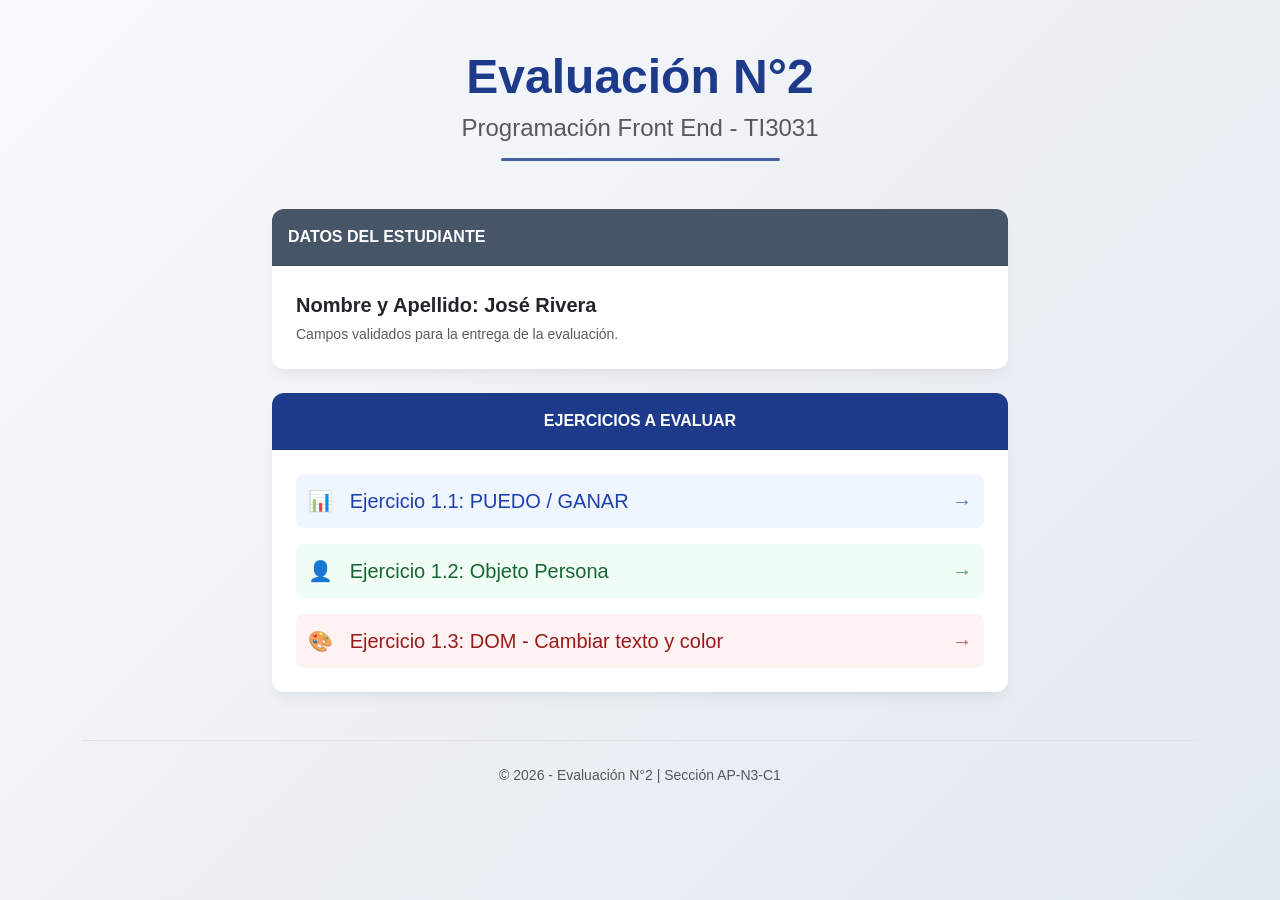
<file: index.html>
<!DOCTYPE html>
<html lang="es">
<head>
    <meta charset="UTF-8">
    <meta name="viewport" content="width=device-width, initial-scale=1.0">
    <title>Evaluación 2 - Programación Front End</title>
    <!-- Bootstrap CSS -->
    <link href="https://cdn.jsdelivr.net/npm/bootstrap@5.3.3/dist/css/bootstrap.min.css" rel="stylesheet">
    <!-- CSS propio -->
    <link rel="stylesheet" href="css/styles.css">
    
    <!-- Estilos personalizados para mejorar colores y diseño -->
    <style>
        :root {
            --primary-color: #1e3a8a; /* Azul profundo moderno */
            --secondary-color: #475569; /* Gris pizarra elegante */
            --bg-gradient: linear-gradient(135deg, #f8fafc 0%, #e2e8f0 100%);
        }

        body {
            background: var(--bg-gradient) !important;
            min-height: 100vh;
            font-family: 'Segoe UI', Tahoma, Geneva, Verdana, sans-serif;
        }

        /* Tarjetas con bordes más suaves y sombras sutiles */
        .custom-card {
            border: none;
            border-radius: 12px;
            overflow: hidden;
            box-shadow: 0 10px 15px -3px rgba(0, 0, 0, 0.05), 0 4px 6px -4px rgba(0, 0, 0, 0.05);
            background-color: #ffffff;
        }

        .card-header-primary {
            background-color: var(--primary-color) !important;
            color: #ffffff !important;
        }

        .card-header-dark {
            background-color: var(--secondary-color) !important;
            color: #ffffff !important;
        }

        /* Botones personalizados con efectos hover */
        .btn-custom {
            border: none;
            border-radius: 8px;
            font-weight: 500;
            transition: all 0.2s ease-in-out;
            padding: 12px;
            text-align: left;
            display: flex;
            align-items: center;
            justify-content: space-between;
        }

        .btn-ex1 { background-color: #eff6ff; color: #1e40af; }
        .btn-ex1:hover { background-color: #dbeafe; transform: translateY(-2px); }

        .btn-ex2 { background-color: #f0fdf4; color: #166534; }
        .btn-ex2:hover { background-color: #dcfce7; transform: translateY(-2px); }

        .btn-ex3 { background-color: #fef2f2; color: #991b1b; }
        .btn-ex3:hover { background-color: #fee2e2; transform: translateY(-2px); }

        .btn-custom::after {
            content: '→';
            font-weight: bold;
            opacity: 0.7;
        }

        hr.custom-hr {
            border-top: 3px solid var(--primary-color);
            opacity: 0.8;
            border-radius: 2px;
        }
    </style>
</head>
<body>
    <div class="container py-5">
        <!-- Título centrado -->
        <div class="text-center mb-5">
            <h1 class="display-5 fw-bold" style="color: var(--primary-color);">Evaluación N°2</h1>
            <h2 class="h4 text-muted fw-normal">Programación Front End - TI3031</h2>
            <hr class="w-25 mx-auto custom-hr">
        </div>
        
        <!-- Datos del Estudiante -->
        <div class="row justify-content-center mb-4">
            <div class="col-md-8">
                <div class="card custom-card">
                    <div class="card-header card-header-dark py-3">
                        <strong class="text-uppercase tracking-wide fs-6">Datos del Estudiante</strong>
                    </div>
                    <div class="card-body p-4 text-start">
                        <p class="fs-5 mb-0"><strong>Nombre y Apellido:</strong> <span id="nombreEstudiante" class="fw-semibold text-dark">José Rivera</span></p>
                        <p class="small text-muted mb-0 mt-1">Campos validados para la entrega de la evaluación.</p>
                    </div>
                </div>
            </div>
        </div>

        <!-- Enlaces/botones para acceder a ejercicios -->
        <div class="row justify-content-center">
            <div class="col-md-8">
                <div class="card custom-card">
                    <div class="card-header card-header-primary py-3 text-center">
                        <strong class="text-uppercase tracking-wide fs-6">Ejercicios a Evaluar</strong>
                    </div>
                    <div class="card-body p-4">
                        <div class="d-grid gap-3">
                            <a href="views/ejercicio1.html" class="btn btn-custom btn-ex1 btn-lg">
                                <span>📊 &nbsp; Ejercicio 1.1: PUEDO / GANAR</span>
                            </a>
                            <a href="views/ejercicio2.html" class="btn btn-custom btn-ex2 btn-lg">
                                <span>👤 &nbsp; Ejercicio 1.2: Objeto Persona</span>
                            </a>
                            <a href="views/ejercicio3.html" class="btn btn-custom btn-ex3 btn-lg">
                                <span>🎨 &nbsp; Ejercicio 1.3: DOM - Cambiar texto y color</span>
                            </a>
                        </div>
                    </div>
                </div>
            </div>
        </div>

        <!-- Footer -->
        <footer class="text-center mt-5 pt-4 text-muted border-top">
            <p class="small mb-0">© 2026 - Evaluación N°2 | Sección AP-N3-C1</p>
        </footer>
    </div>

    <!-- JS propio -->
    <script src="js/main.js"></script>
</body>
</html>
</file>
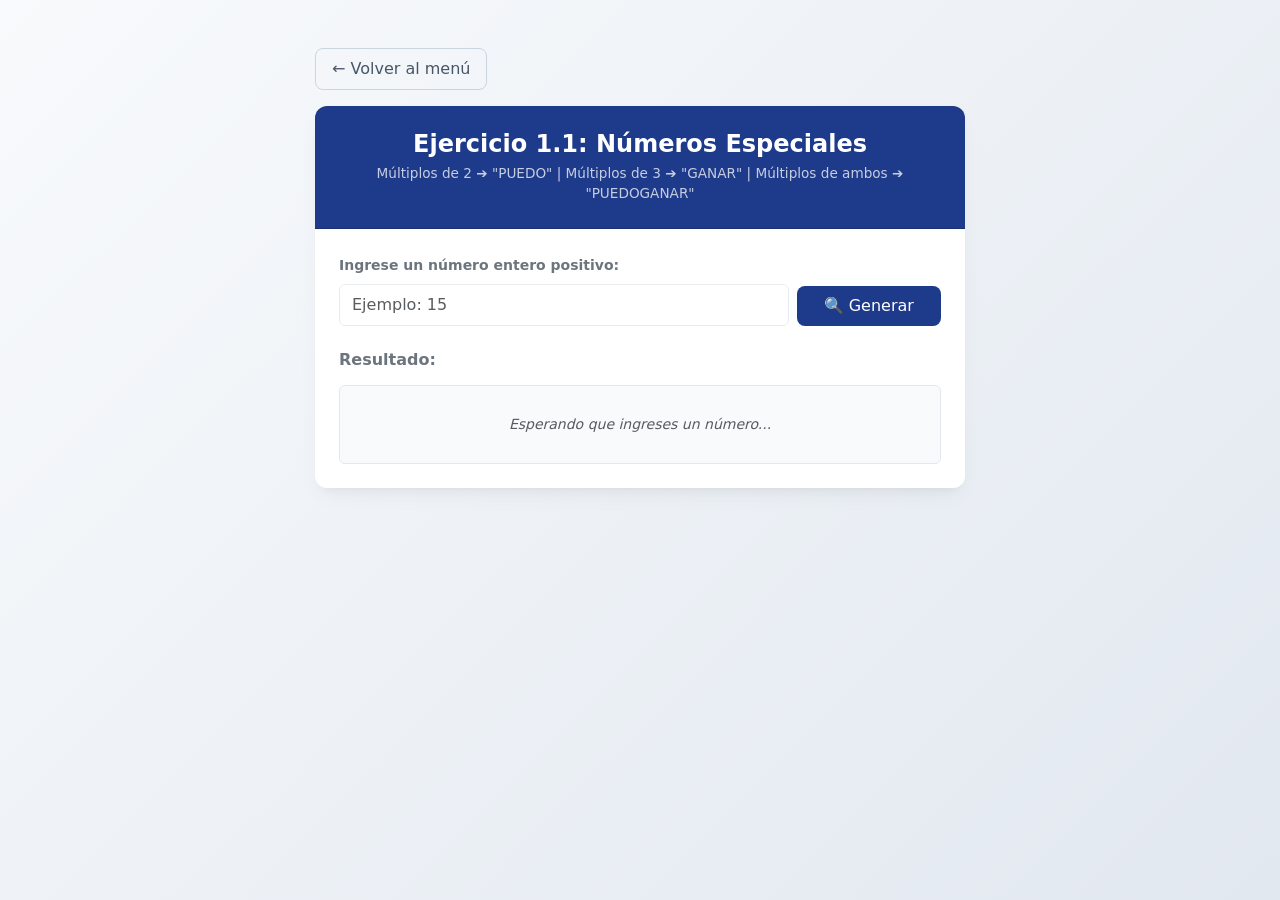
<file: views/ejercicio1.html>
<!DOCTYPE html>
<html lang="es">
<head>
    <meta charset="UTF-8">
    <meta name="viewport" content="width=device-width, initial-scale=1.0">
    <title>Ejercicio 1.1 - PUEDO / GANAR</title>
    <link href="https://cdn.jsdelivr.net/npm/bootstrap@5.3.3/dist/css/bootstrap.min.css" rel="stylesheet">
    <link rel="stylesheet" href="../css/styles.css">
    
    <style>
        :root {
            --primary-color: #1e3a8a; /* Azul profundo */
            --secondary-color: #475569; /* Gris pizarra */
            --bg-gradient: linear-gradient(135deg, #f8fafc 0%, #e2e8f0 100%);
        }

        body {
            background: var(--bg-gradient) !important;
            min-height: 100vh;
            font-family: 'Segoe UI', system-ui, sans-serif;
        }

        .content-wrapper {
            max-width: 650px;
            margin: 0 auto;
        }

        .custom-card {
            border: none;
            border-radius: 12px;
            overflow: hidden;
            box-shadow: 0 10px 25px -5px rgba(0, 0, 0, 0.05), 0 8px 10px -6px rgba(0, 0, 0, 0.05);
            background-color: #ffffff;
        }

        .card-header-primary {
            background-color: var(--primary-color) !important;
            color: #ffffff !important;
        }

        /* Botón volver - HOVER LUMINOSO Y SUAVE */
        .btn-back {
            background-color: transparent;
            color: var(--secondary-color);
            border: 1px solid #cbd5e1;
            font-weight: 500;
            transition: all 0.2s ease;
            border-radius: 8px;
        }
        .btn-back:hover {
            background-color: #eff6ff; /* Fondo azul muy claro */
            color: var(--primary-color); /* Texto cambia a azul principal */
            border-color: #bfdbfe;
            transform: translateX(-3px);
        }

        /* Botón Generar - HOVER VIVO (SE ACLARA) */
        .btn-action {
            background-color: var(--primary-color);
            border: none;
            color: white;
            font-weight: 500;
            transition: all 0.25s ease-in-out;
            border-radius: 8px;
        }
        .btn-action:hover {
            background-color: #2563eb; /* Azul brillante y vivo */
            transform: translateY(-1px);
            box-shadow: 0 4px 12px rgba(37, 99, 235, 0.2);
        }

        .resultado-container {
            background-color: #f8fafc !important;
            border: 1px solid #e2e8f0;
            color: #334155 !important;
        }

        .linea-resultado {
            font-size: 0.95rem;
            padding: 10px 14px;
            border-bottom: 1px solid #f1f5f9;
            display: flex;
            justify-content: space-between;
            align-items: center;
        }
        .linea-resultado:last-child {
            border-bottom: none;
        }

        .numero-normal { color: var(--secondary-color); font-weight: 500; }
        
        .badge-puedo { 
            background-color: #dbeafe; color: #1e40af; 
            padding: 4px 12px; border-radius: 20px; font-weight: 600; font-size: 0.85rem;
        }
        .badge-ganar { 
            background-color: #dcfce7; color: #166534; 
            padding: 4px 12px; border-radius: 20px; font-weight: 600; font-size: 0.85rem;
        }
        .badge-puedo-ganar { 
            background-color: #fef2f2; color: #991b1b; 
            padding: 4px 12px; border-radius: 20px; font-weight: 700; font-size: 0.85rem;
            border: 1px dashed #fca5a5;
        }
    </style>
</head>
<body>
    <div class="container py-5">
        <div class="content-wrapper">
            
            <div class="mb-3 text-start">
                <button onclick="volverConHistory()" class="btn btn-back px-3 py-2">← Volver al menú</button>
            </div>

            <div class="card custom-card">
                <div class="card-header card-header-primary text-center py-4">
                    <h3 class="h4 mb-1 fw-bold">Ejercicio 1.1: Números Especiales</h3>
                    <p class="mb-0 small opacity-75" style="font-size: 0.85rem;">
                        Múltiplos de 2 ➔ "PUEDO" | Múltiplos de 3 ➔ "GANAR" | Múltiplos de ambos ➔ "PUEDOGANAR"
                    </p>
                </div>
                <div class="card-body p-4">
                    <div class="row g-2 align-items-end">
                        <div class="col-8 col-sm-9">
                            <label for="numeroInput" class="form-label fw-semibold text-secondary small mb-2">Ingrese un número entero positivo:</label>
                            <input type="number" id="numeroInput" class="form-control border-light-subtle py-2" placeholder="Ejemplo: 15" min="1">
                        </div>
                        <div class="col-4 col-sm-3">
                            <button id="btnGenerar" class="btn btn-action py-2 w-100">🔍 Generar</button>
                        </div>
                    </div>
                    
                    <div class="mt-4">
                        <h5 class="text-secondary fw-semibold h6 mb-3">Resultado:</h5>
                        <div id="resultado" class="resultado-container p-1 rounded" style="max-height: 350px; overflow-y: auto;">
                            <div class="text-muted text-center py-4 small fst-italic">Esperando que ingreses un número...</div>
                        </div>
                    </div>
                </div>
            </div>

        </div>
    </div>

    <script>
        // Función que resuelve el problema de múltiplos
        function procesarNumeros(hasta) {
            let resultados = [];
            
            for (let i = 1; i <= hasta; i++) {
                let esMultiplo2 = (i % 2 === 0);
                let esMultiplo3 = (i % 3 === 0);
                
                if (esMultiplo2 && esMultiplo3) {
                    resultados.push({ valor: i, texto: "PUEDOGANAR", clase: "badge-puedo-ganar" });
                } 
                else if (esMultiplo2) {
                    resultados.push({ valor: i, texto: "PUEDO", clase: "badge-puedo" });
                } 
                else if (esMultiplo3) {
                    resultados.push({ valor: i, texto: "GANAR", clase: "badge-ganar" });
                } 
                else {
                    resultados.push({ valor: i, texto: i.toString(), clase: "numero-normal" });
                }
            }
            return resultados;
        }

        // Mostrar resultados en el DOM
        function mostrarResultados(resultados) {
            const contenedor = document.getElementById("resultado");
            contenedor.innerHTML = "";
            
            resultados.forEach(r => {
                const div = document.createElement("div");
                div.className = "linea-resultado";
                
                if (r.clase === "numero-normal") {
                    div.innerHTML = `<span class="text-muted small">Número ${r.valor}</span> <span class="${r.clase}">${r.texto}</span>`;
                } else {
                    div.innerHTML = `<span class="fw-semibold text-secondary small">Número ${r.valor}</span> <span class="${r.clase}">${r.texto}</span>`;
                }
                
                contenedor.appendChild(div);
            });
        }

        // Evento del botón
        document.getElementById("btnGenerar").addEventListener("click", function() {
            let numero = parseInt(document.getElementById("numeroInput").value);
            
            // Validación segura
            if (isNaN(numero) || numero < 1) {
                document.getElementById("resultado").innerHTML = 
                    '<div class="alert alert-danger m-2 py-2 small">⚠️ Error: Debe ingresar un número válido mayor o igual a 1.</div>';
                return;
            }
            
            const resultados = procesarNumeros(numero);
            mostrarResultados(resultados);
        });
    </script>
    
    <script src="../js/main.js"></script>
</body>
</html>
</file>
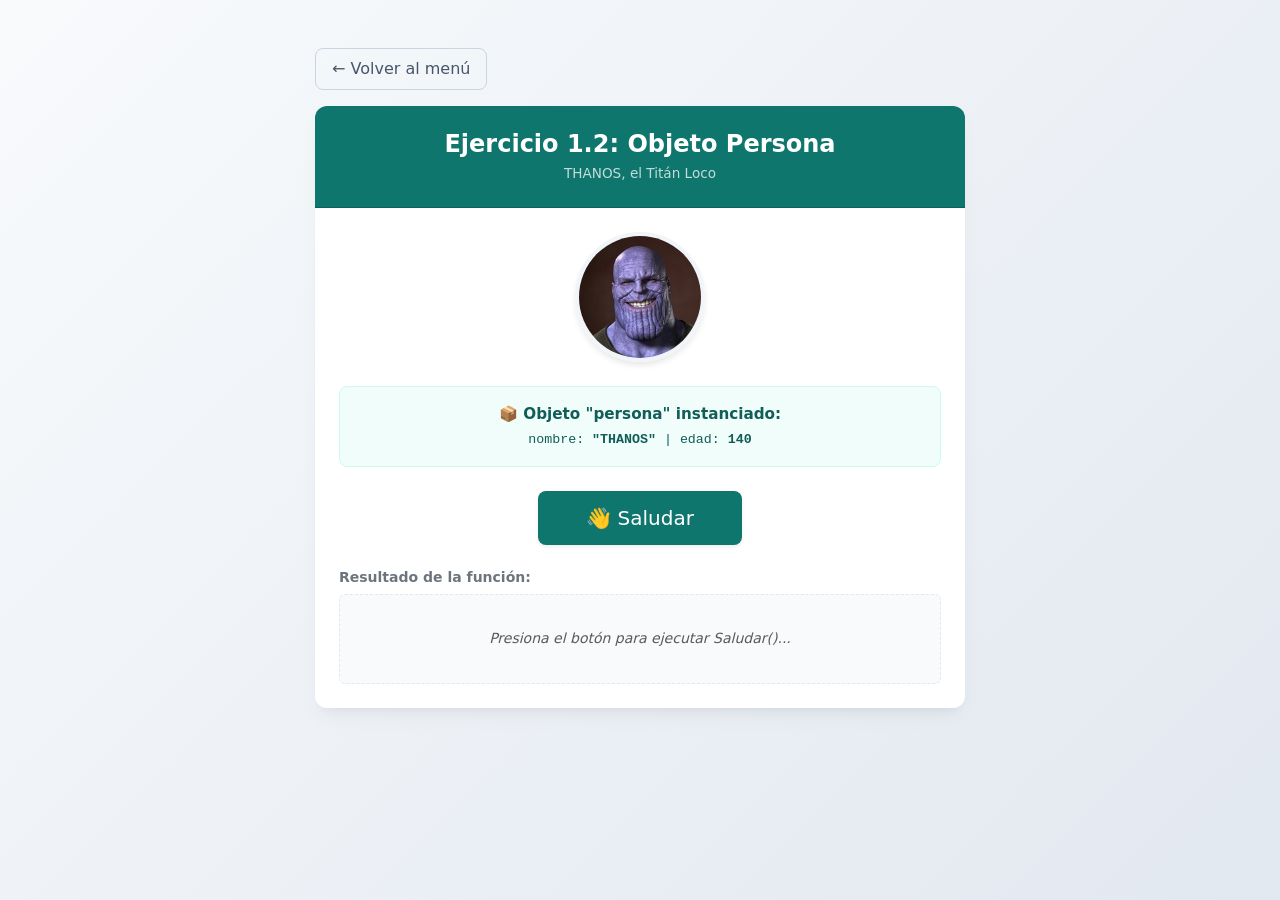
<file: views/ejercicio2.html>
<!DOCTYPE html>
<html lang="es">
<head>
    <meta charset="UTF-8">
    <meta name="viewport" content="width=device-width, initial-scale=1.0">
    <title>Ejercicio 1.2 - Objeto Persona</title>
    <link href="https://cdn.jsdelivr.net/npm/bootstrap@5.3.3/dist/css/bootstrap.min.css" rel="stylesheet">
    <link rel="stylesheet" href="../css/styles.css">
    
   <style>
        :root {
            --primary-color: #0f766e; /* Verde esmeralda oscuro */
            --secondary-color: #475569; /* Gris pizarra */
            --bg-gradient: linear-gradient(135deg, #f8fafc 0%, #e2e8f0 100%);
        }

        body {
            background: var(--bg-gradient) !important;
            min-height: 100vh;
            font-family: 'Segoe UI', system-ui, sans-serif;
        }

        .content-wrapper {
            max-width: 650px;
            margin: 0 auto;
        }

        .custom-card {
            border: none;
            border-radius: 12px;
            overflow: hidden;
            box-shadow: 0 10px 25px -5px rgba(0, 0, 0, 0.05), 0 8px 10px -6px rgba(0, 0, 0, 0.05);
            background-color: #ffffff;
        }

        .card-header-success {
            background-color: var(--primary-color) !important;
            color: #ffffff !important;
        }

        /* Botón volver - HOVER CON TONO ESMERALDA SUAVE */
        .btn-back {
            background-color: transparent;
            color: var(--secondary-color);
            border: 1px solid #cbd5e1;
            font-weight: 500;
            transition: all 0.2s ease;
            border-radius: 8px;
        }
        .btn-back:hover {
            background-color: #f0fdfa; /* Fondo menta muy claro */
            color: var(--primary-color); /* Texto esmeralda */
            border-color: #ccfbf1;
            transform: translateX(-3px);
        }

        .avatar-img {
            width: 130px;
            height: 130px;
            object-fit: cover;
            border-radius: 50%;
            border: 4px solid #f1f5f9;
            box-shadow: 0 4px 6px -1px rgba(0, 0, 0, 0.1);
        }

        .object-badge {
            background-color: #f0fdfa;
            border: 1px solid #ccfbf1;
            color: #115e59;
            border-radius: 8px;
            font-size: 0.95rem;
        }

        /* Botón Saludar - HOVER LUMINOSO (SE ACLARA) */
        .btn-action {
            background-color: var(--primary-color);
            border: none;
            color: white;
            font-weight: 500;
            transition: all 0.25s ease-in-out;
            border-radius: 8px;
        }
        .btn-action:hover {
            background-color: #0d9488; /* Verde menta más claro y encendido */
            transform: translateY(-1px);
            box-shadow: 0 4px 12px rgba(13, 148, 136, 0.25);
        }

        .saludo-container {
            background-color: #f8fafc;
            border: 1px dashed #e2e8f0;
            min-height: 90px;
            display: flex;
            align-items: center;
            justify-content: center;
            transition: all 0.3s ease;
        }
    </style>
</head>
<body>
    <div class="container py-5">
        <div class="content-wrapper">
            
            <div class="mb-3 text-start">
                <button onclick="volverConHistory()" class="btn btn-back px-3 py-2">← Volver al menú</button>
            </div>

            <div class="card custom-card">
                <div class="card-header card-header-success text-center py-4">
                    <h3 class="h4 mb-1 fw-bold">Ejercicio 1.2: Objeto Persona</h3>
                    <p class="mb-0 small opacity-75" style="font-size: 0.85rem;">THANOS, el Titán Loco</p>
                </div>
                
                <div class="card-body p-4 text-center">
                    <div class="mb-4">
                        <img src="../img/thanos.jpg" alt="Thanos" class="avatar-img" 
                             onerror="this.src='https://via.placeholder.com/150x150?text=THANOS'">
                    </div>
                    
                    <div class="object-badge p-3 mb-4">
                        <span class="fw-semibold">📦 Objeto "persona" instanciado:</span>
                        <div class="mt-1 small font-monospace">
                            nombre: <span class="fw-bold">"THANOS"</span> | edad: <span class="fw-bold">140</span>
                        </div>
                    </div>
                    
                    <div class="mb-4">
                        <button id="btnSaludar" class="btn btn-action btn-lg px-5 py-2.5 shadow-sm">👋 Saludar</button>
                    </div>
                    
                    <div>
                        <h6 class="text-start text-secondary fw-semibold mb-2 small">Resultado de la función:</h6>
                        <div id="mensajeSaludo" class="saludo-container rounded p-3">
                            <span class="text-muted small fst-italic">Presiona el botón para ejecutar Saludar()...</span>
                        </div>
                    </div>
                </div>
            </div>

        </div>
    </div>

    <script>
        // 1. Crear el objeto "persona" exactamente como pide el enunciado
        const persona = {
            nombre: "THANOS",
            edad: 140
        };
        
        // 2. Función Saludar que recibe nombre y edad como parámetros
        function Saludar(nombre, edad) {
            return `Hola, soy ${nombre} y tengo ${edad} años.`;
        }
        
        // 3. Evento del botón
        document.getElementById("btnSaludar").addEventListener("click", function() {
            const mensaje = Saludar(persona.nombre, persona.edad);
            const contenedor = document.getElementById("mensajeSaludo");
            
            // Estilo inyectado moderno para la respuesta
            contenedor.style.borderStyle = "solid";
            contenedor.style.borderColor = "#b91c1c"; // Borde sutil
            contenedor.style.backgroundColor = "#fef2f2"; // Fondo suave para el saludo
            
            contenedor.innerHTML = `
                <div class="text-center w-100">
                    <span class="fs-5 d-block fw-bold text-danger mb-1">📢 ¡Thanos ha llegado!</span>
                    <strong class="text-dark h5 fw-semibold font-monospace">"${mensaje}"</strong>
                </div>
            `;
        });
    </script>
    
    <script src="../js/main.js"></script>
</body>
</html>
</file>
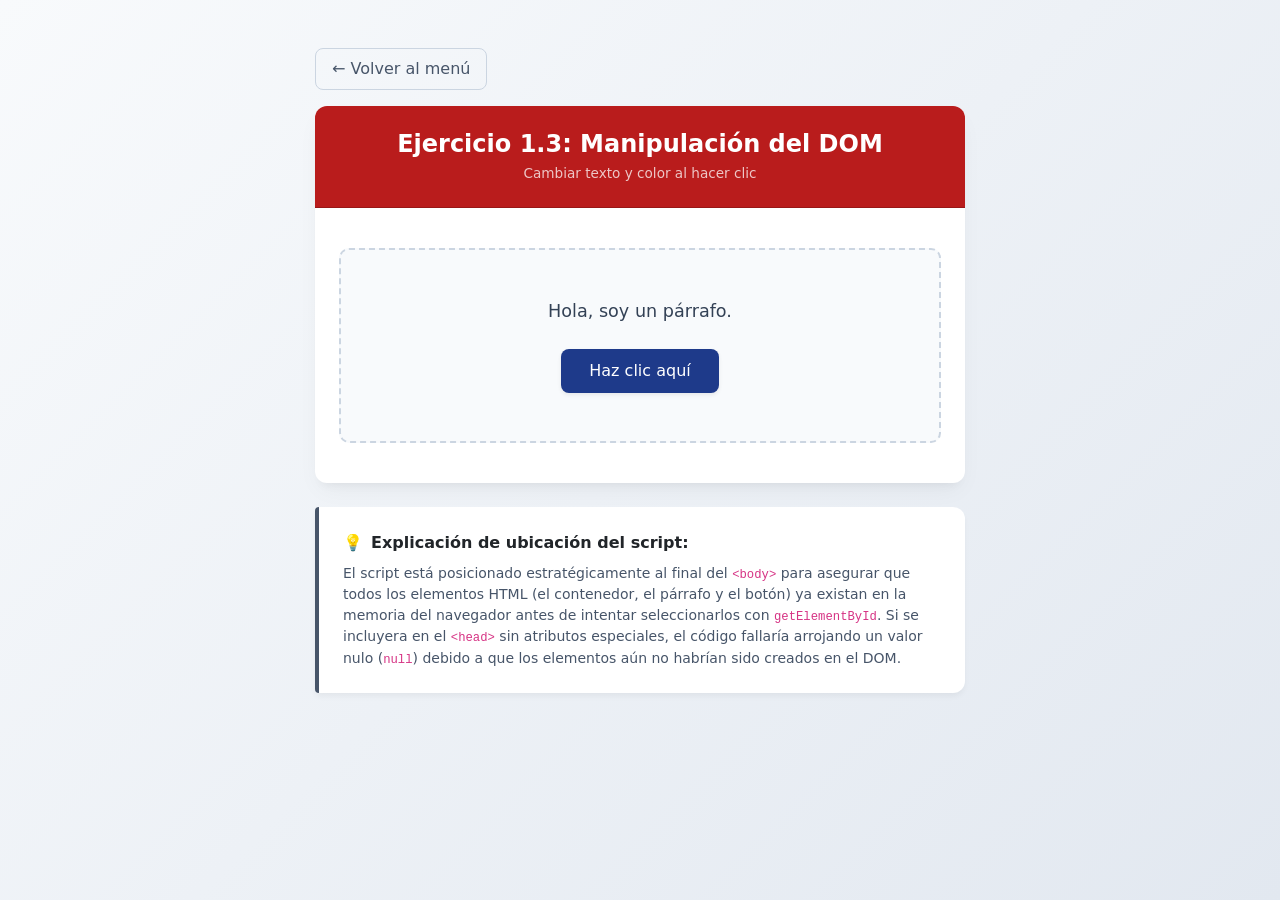
<file: views/ejercicio3.html>
<!DOCTYPE html>
<html lang="es">
<head>
    <meta charset="UTF-8">
    <meta name="viewport" content="width=device-width, initial-scale=1.0">
    <title>Ejercicio 1.3 - Manipulación del DOM</title>
    <link href="https://cdn.jsdelivr.net/npm/bootstrap@5.3.3/dist/css/bootstrap.min.css" rel="stylesheet">
    <link rel="stylesheet" href="../css/styles.css">
    
    <style>
        :root {
            --primary-color: #b91c1c; /* Rojo coral quemado */
            --secondary-color: #475569; /* Gris pizarra */
            --bg-gradient: linear-gradient(135deg, #f8fafc 0%, #e2e8f0 100%);
        }

        body {
            background: var(--bg-gradient) !important;
            min-height: 100vh;
            font-family: 'Segoe UI', system-ui, sans-serif;
        }

        .content-wrapper {
            max-width: 650px;
            margin: 0 auto;
        }

        .custom-card {
            border: none;
            border-radius: 12px;
            overflow: hidden;
            box-shadow: 0 10px 25px -5px rgba(0, 0, 0, 0.05), 0 8px 10px -6px rgba(0, 0, 0, 0.05);
            background-color: #ffffff;
        }

        .card-header-danger {
            background-color: var(--primary-color) !important;
            color: #ffffff !important;
        }

        /* Botón volver - HOVER CON TONO ROJO SUAVE */
        .btn-back {
            background-color: transparent;
            color: var(--secondary-color);
            border: 1px solid #cbd5e1;
            font-weight: 500;
            transition: all 0.2s ease;
            border-radius: 8px;
        }
        .btn-back:hover {
            background-color: #fef2f2; /* Fondo rosa/rojo muy claro */
            color: var(--primary-color); /* Texto rojo coral */
            border-color: #fca5a5;
            transform: translateX(-3px);
        }

        .interactive-zone {
            background-color: #f8fafc !important;
            border: 2px dashed #cbd5e1 !important;
            border-radius: 10px;
            transition: all 0.3s ease;
        }

        #miParrafo {
            font-size: 1.1rem;
            color: #334155;
            transition: all 0.3s ease;
        }

        /* Botón de acción - HOVER LUMINOSO (SE ACLARA) */
        .btn-action {
            background-color: #1e3a8a; /* Azul base */
            border: none;
            color: white;
            font-weight: 500;
            padding: 10px 28px;
            border-radius: 8px;
            transition: all 0.25s ease-in-out;
        }
        .btn-action:hover {
            background-color: #2563eb; /* Azul brillante y vivo */
            transform: translateY(-1px);
            box-shadow: 0 4px 12px rgba(37, 99, 235, 0.2);
        }

        .explanation-card {
            background-color: #ffffff;
            border: none;
            border-left: 4px solid var(--secondary-color);
            border-radius: 4px 12px 12px 4px;
            box-shadow: 0 4px 6px -1px rgba(0, 0, 0, 0.05);
            color: #475569;
        }
    </style>
</head>
<body>
    <div class="container py-5">
        <div class="content-wrapper">
            
            <div class="mb-3 text-start">
                <button onclick="volverConHistory()" class="btn btn-back px-3 py-2">← Volver al menú</button>
            </div>

            <div class="card custom-card">
                <div class="card-header card-header-danger text-center py-4">
                    <h3 class="h4 mb-1 fw-bold">Ejercicio 1.3: Manipulación del DOM</h3>
                    <p class="mb-0 small opacity-75" style="font-size: 0.85rem;">Cambiar texto y color al hacer clic</p>
                </div>
                <div class="card-body p-4 text-center">
                    
                    <div id="miDiv" class="interactive-zone p-5 my-3">
                        <p id="miParrafo" class="mb-4 fw-medium">Hola, soy un párrafo.</p>
                        <button id="miBoton" class="btn btn-action shadow-sm">Haz clic aquí</button>
                    </div>
                    
                </div>
            </div>
            
            <div class="explanation-card p-4 mt-4">
                <div class="d-flex gap-2 align-items-center mb-2">
                    <span>💡</span>
                    <strong class="text-dark">Explicación de ubicación del script:</strong>
                </div>
                <p class="small mb-0 lh-base">
                    El script está posicionado estratégicamente al final del <code>&lt;body&gt;</code> para asegurar que todos los elementos HTML (el contenedor, el párrafo y el botón) ya existan en la memoria del navegador antes de intentar seleccionarlos con <code>getElementById</code>. Si se incluyera en el <code>&lt;head&gt;</code> sin atributos especiales, el código fallaría arrojando un valor nulo (<code>null</code>) debido a que los elementos aún no habrían sido creados en el DOM.
                </p>
            </div>

        </div>
    </div>

    <script>
        // Obtener referencias a los elementos
        const boton = document.getElementById("miBoton");
        const parrafo = document.getElementById("miParrafo");
        const contenedorDiv = document.getElementById("miDiv");
        
        // Verificar que los elementos existen (Buena práctica de desarrollo)
        if (boton && parrafo) {
            // Agregar el evento click al botón
            boton.addEventListener("click", function() {
                // Cambiar el texto del párrafo
                parrafo.textContent = "¡ES INCREÍBLE!";
                
                // Cambiar las propiedades de estilo dinámicamente con un look moderno
                parrafo.style.color = "#dc2626"; // Rojo intenso semántico
                parrafo.style.fontWeight = "700";
                parrafo.style.fontSize = "1.6rem";
                
                // Extra visual: Cambiar ligeramente el fondo del div contenedor al hacer clic para dar feedback táctil
                if (contenedorDiv) {
                    contenedorDiv.style.backgroundColor = "#fef2f2";
                    contenedorDiv.style.borderColor = "#fca5a5";
                }
            });
        } else {
            console.error("No se encontraron los elementos necesarios en el DOM");
        }
    </script>
    
    <script src="../js/main.js"></script>
</body>
</html>
</file>
<file: css/styles.css>
/* Estilos personalizados para la evaluación */
body {
    background: linear-gradient(135deg, #667eea 0%, #764ba2 100%);
    min-height: 100vh;
    font-family: 'Segoe UI', Tahoma, Geneva, Verdana, sans-serif;
}

.card {
    border: none;
    border-radius: 15px;
    transition: transform 0.3s ease;
}

.card:hover {
    transform: translateY(-5px);
}

.btn-lg {
    border-radius: 50px;
    padding: 12px 30px;
    font-weight: bold;
}

.resultado-numeros {
    background-color: #2d3748;
    color: #e2e8f0;
    border-radius: 10px;
    padding: 20px;
    font-family: 'Courier New', monospace;
    max-height: 400px;
    overflow-y: auto;
}

.resultado-numeros span {
    display: inline-block;
    margin: 5px;
}
</file>
